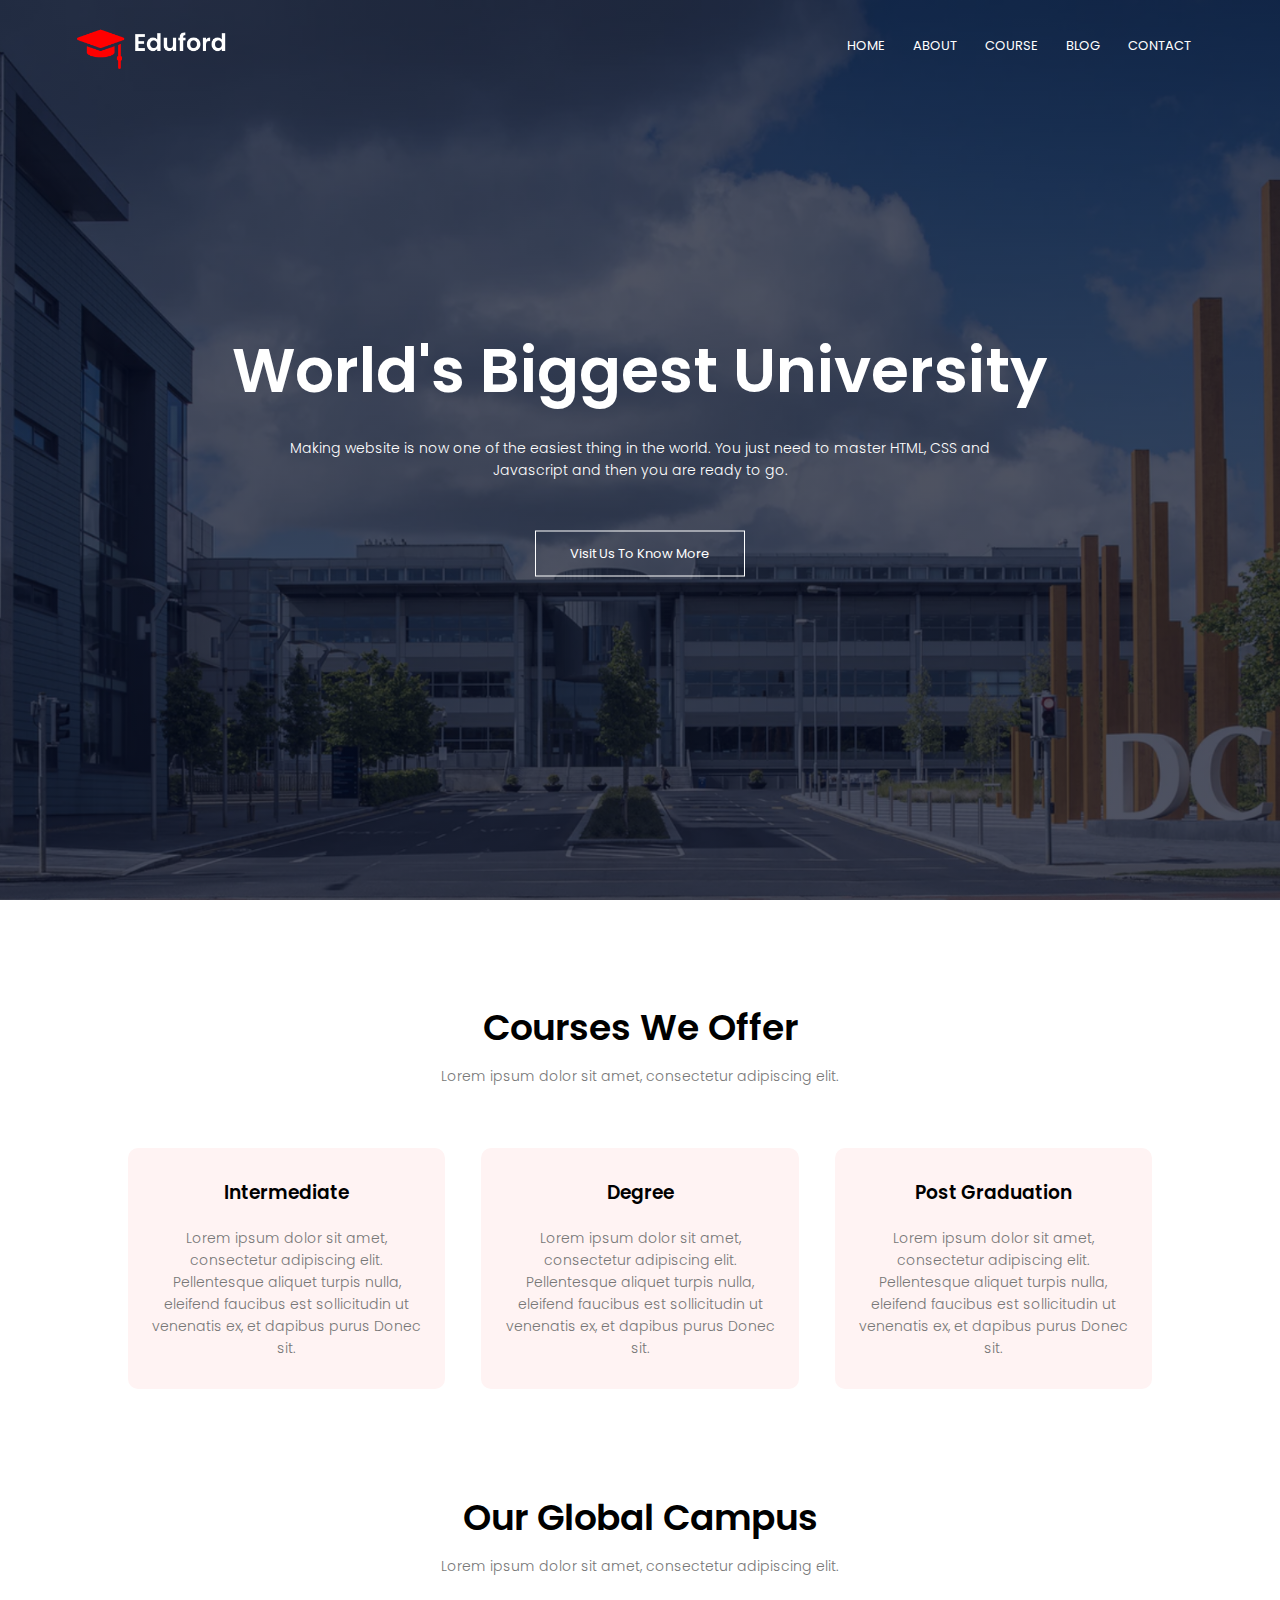
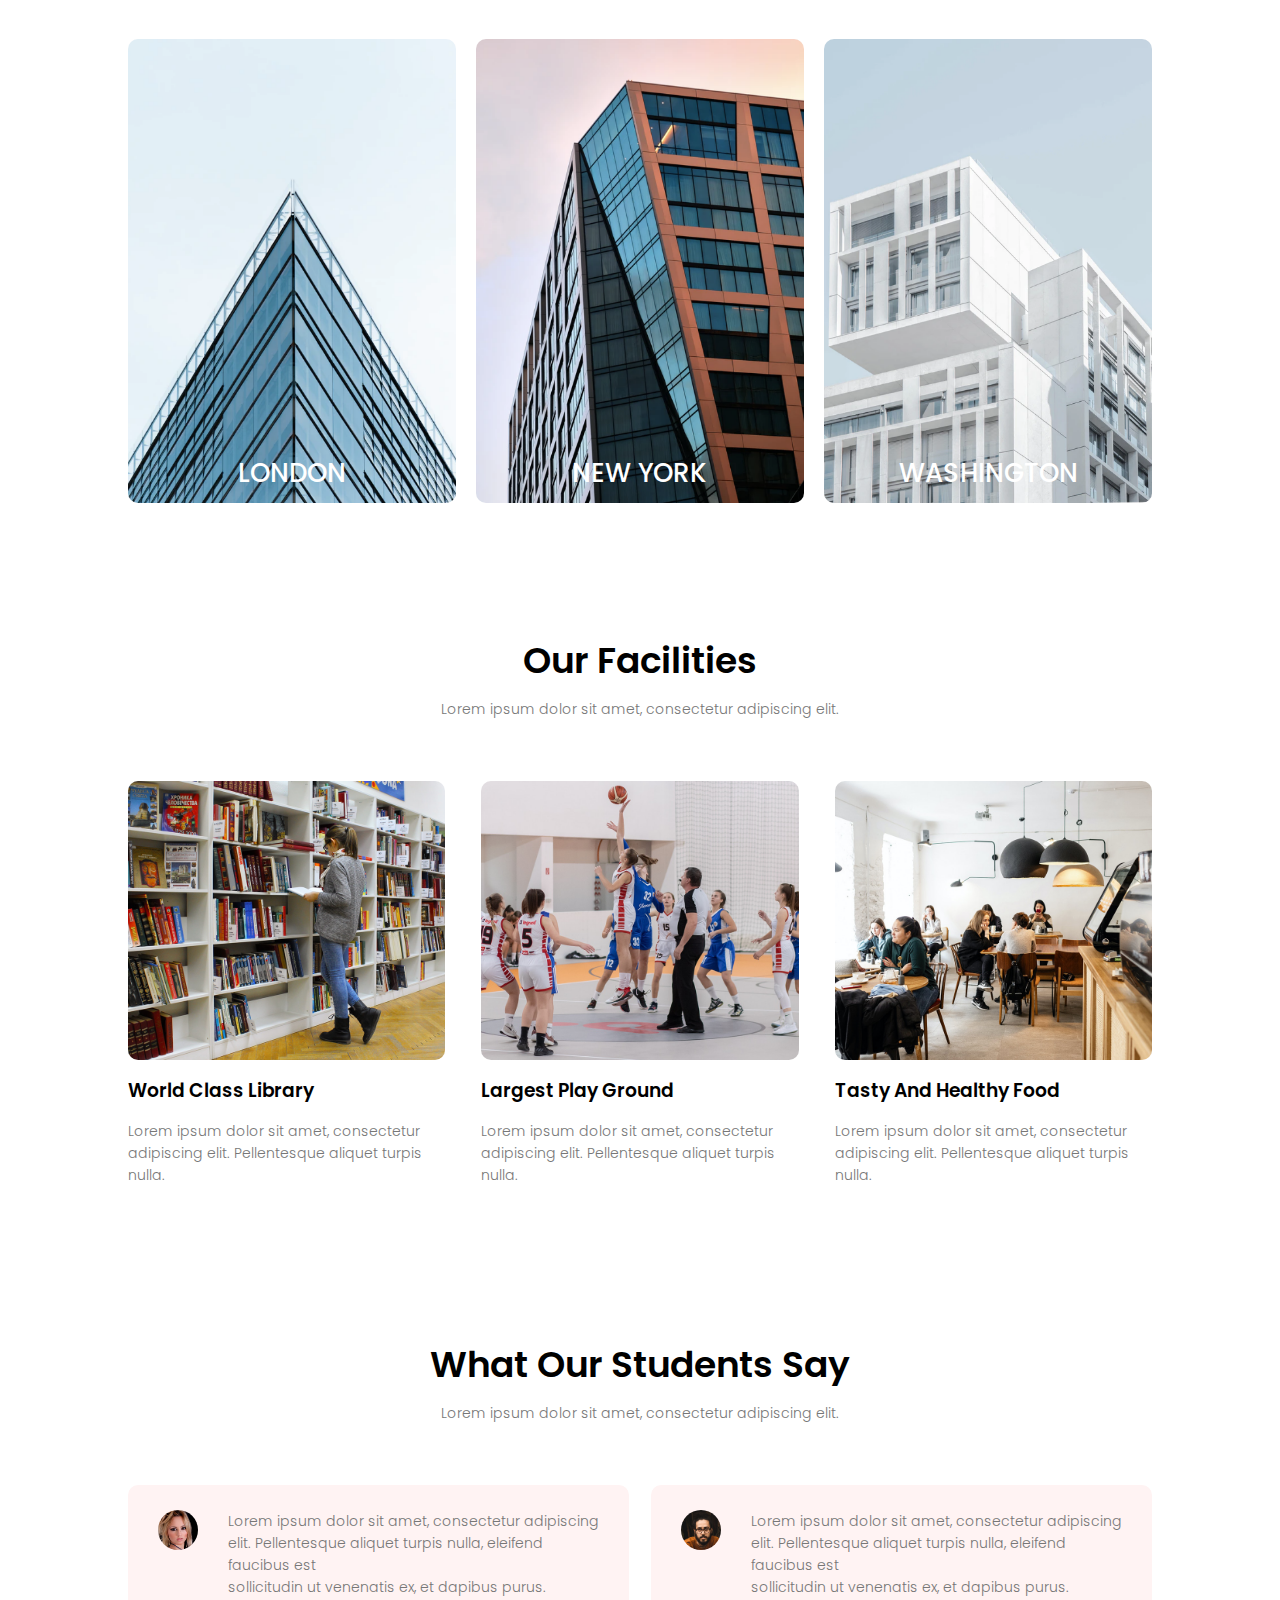
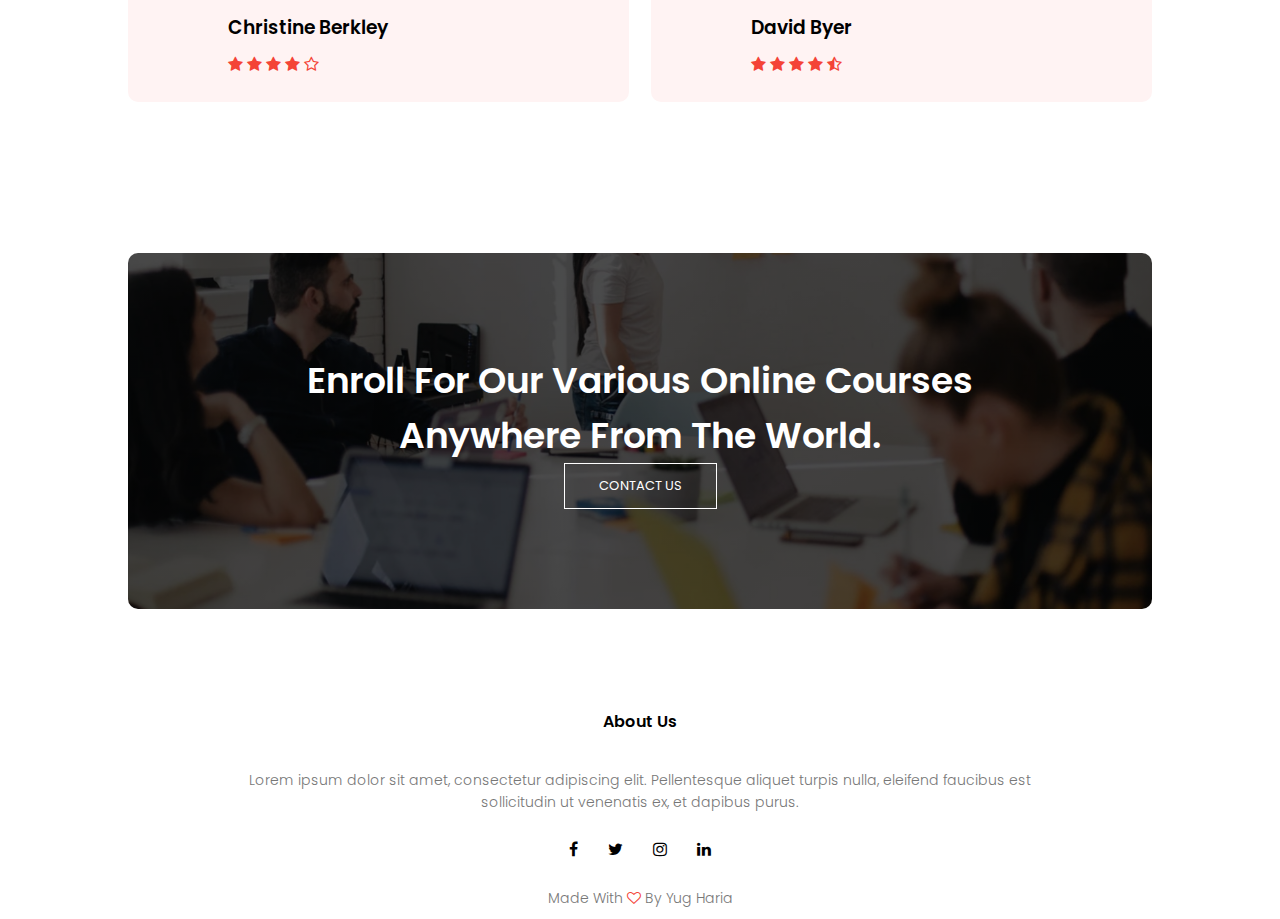
<file: index.html>
<! DOCTYPE html>
<html>
<head>
	<meta name="viewport" content="with=device-width, inititial-scale=1.0">
		  <title>University Website Design - Easy Tutorials</title>
	<link rel="stylesheet" href="style.css">
	<link rel="stylesheet" href="https://stackpath.bootstrapcdn.com/font-awesome/4.7.0/css/font-awesome.min.css">
	<link rel="preconnect" href="https://fonts.gstatic.com">
<link href="https://fonts.googleapis.com/css2?family=Poppins:wght@200;300;400;600;700&display=swap" rel="stylesheet">
	</head>
<body>    
	<section class="header">
	<nav>
		<a href="index.html"><img src="images/logo.png"></a>
		<div class="nav-links">
			<i class="fa fa-times" onClick="hideMenu()"></i>
		<ul>
			<li><a href="index.html">HOME</a></li>
			<li><a href="about.html">ABOUT</a></li>
			<li><a href="course.html">COURSE</a></li>
			<li><a href="blog.html">BLOG</a></li>
			<li><a href="contact.html">CONTACT</a></li>
			</ul>
		</div>
		<i class="fa fa-bars" onClick="showmenu()"></i>
		</nav>
		
		<div class="text-box">
		<h1>World's Biggest University</h1>
			<p>Making website is now one of the easiest thing in the world. You just need to master HTML, CSS and <br>Javascript and then you are ready to go.</p>
			<a href="about.html"class="hero-btn">Visit Us To Know More</a>
		</div>
	
	</section>
	
	<!---------course--------->
	
	<section class="course">
	<h1>Courses We Offer</h1>
	<p>Lorem ipsum dolor sit amet, consectetur adipiscing elit.</p>
		
		<div class="row">
		<div class="course-col">
			<h3>Intermediate</h3>
			<p>Lorem ipsum dolor sit amet, consectetur adipiscing elit. Pellentesque aliquet turpis nulla, eleifend faucibus est sollicitudin ut venenatis ex, et dapibus purus Donec sit.</p>
			</div>
			<div class="course-col">
			<h3>Degree</h3>
			<p>Lorem ipsum dolor sit amet, consectetur adipiscing elit. Pellentesque aliquet turpis nulla, eleifend faucibus est sollicitudin ut venenatis ex, et dapibus purus Donec sit.</p>
			</div>
			<div class="course-col">
			<h3>Post Graduation</h3>
			<p>Lorem ipsum dolor sit amet, consectetur adipiscing elit. Pellentesque aliquet turpis nulla, eleifend faucibus est sollicitudin ut venenatis ex, et dapibus purus Donec sit.</p>
			</div>
		</div>
				 
		
	</section>
<!-----------campus------------->
	
	<section class="campus">
	<h1>Our Global Campus</h1>
		<p>Lorem ipsum dolor sit amet, consectetur adipiscing elit.</p>
		
		<div class="row">
		<div class="campus-col">
			<img src="images/london.png">
			<div class="layer">
			<h3>LONDON</h3>
			</div>
			</div>
			<div class="campus-col">
			<img src="images/newyork.png">
			<div class="layer">
			<h3>NEW YORK</h3>
			</div>
			</div>
			<div class="campus-col">
			<img src="images/washington.png">
			<div class="layer">
			<h3>WASHINGTON</h3>
			</div>
			</div>
		</div>
		
	</section>
	
	<!-------------Facilities--------------->
	<section class="facilities">
	<h1>Our Facilities</h1>
	<p>Lorem ipsum dolor sit amet, consectetur adipiscing elit.</p>
		
		<div class="row">
			<div class="facilities-col">
			<img src="images/library.png">
				<h3>World Class Library</h3>
				<p>Lorem ipsum dolor sit amet, consectetur adipiscing elit. Pellentesque aliquet turpis nulla.</p>
			</div>
			<div class="facilities-col">
			<img src="images/basketball.png">
				<h3>Largest Play Ground</h3>
				<p>Lorem ipsum dolor sit amet, consectetur adipiscing elit. Pellentesque aliquet turpis nulla.</p>
			</div>		
			<div class="facilities-col">
			<img src="images/cafeteria.png">
				<h3>Tasty And Healthy Food</h3>
				<p>Lorem ipsum dolor sit amet, consectetur adipiscing elit. Pellentesque aliquet turpis nulla.</p>
			</div>		
		</div>
		
		
	</section> 
			 
	<!-----------------testimonial--------------->
	
	<section class="testimonials">
		<h1>What Our Students Say</h1>
	<p>Lorem ipsum dolor sit amet, consectetur adipiscing elit.</p>
		
		<div class="row">
		<div class="testimonial-col">
			<img src="images/user1.jpg">
			<div>
			<p>Lorem ipsum dolor sit amet, consectetur adipiscing elit. Pellentesque aliquet turpis nulla, eleifend faucibus est<br>sollicitudin ut venenatis ex, et dapibus purus.</p>
				<h3>Christine Berkley</h3>
				<i class="fa fa-star"></i>
				<i class="fa fa-star"></i>
				<i class="fa fa-star"></i>
				<i class="fa fa-star"></i>
				<i class="fa fa-star-o"></i>
			</div>
			</div>
			<div class="testimonial-col">
			<img src="images/user2.jpg">
			<div>
			<p>Lorem ipsum dolor sit amet, consectetur adipiscing elit. Pellentesque aliquet turpis nulla, eleifend faucibus est<br>sollicitudin ut venenatis ex, et dapibus purus.</p>
				<h3>David Byer</h3>
				<i class="fa fa-star"></i>
				<i class="fa fa-star"></i>
				<i class="fa fa-star"></i>
				<i class="fa fa-star"></i>
				<i class="fa fa-star-half-o"></i>
			</div>
			</div>
		</div>
		
	</section>
	<!----------call to action--------------->
	
	<section class="cta">
	<h1>Enroll For Our Various Online Courses<br>Anywhere From The World.</h1>
		<a href="contact.html"class="hero-btn">CONTACT US</a>
		
	</section>
	
	<!-------------footer----------->
	
	<sec class="footer">
	<h4>About Us</h4>
	<p>Lorem ipsum dolor sit amet, consectetur adipiscing elit. Pellentesque aliquet turpis nulla, eleifend faucibus est<br>sollicitudin ut venenatis ex, et dapibus purus.</p>
		<div class="icons">
			<a href="https://www.facebook.com/TridentPrintsUg/" target="_blank"><i class="fa fa-facebook"></i></a>
			<a><i class="fa fa-twitter"></i></a>
			<a href="https://www.instagram.com/trident_prints"><i class="fa fa-instagram"></i></a>
			<a><i class="fa fa-linkedin"></i></a>
		</div>
		<p>Made With <i class="fa fa-heart-o"></i> By Yug Haria</p>
	</sec>
	
	
	<!-----------JavaScript for Toggle Menu-------------->
	<script>
	
	
	var navlinks = document.getElementById("navlinks");
	function showmenu(){
		navlinks.style.right="0";
	}	
	function hidemenu(){
		navlinks.style.right="-200px";
	}
	
	</script>

</body> 
</html>
</file>
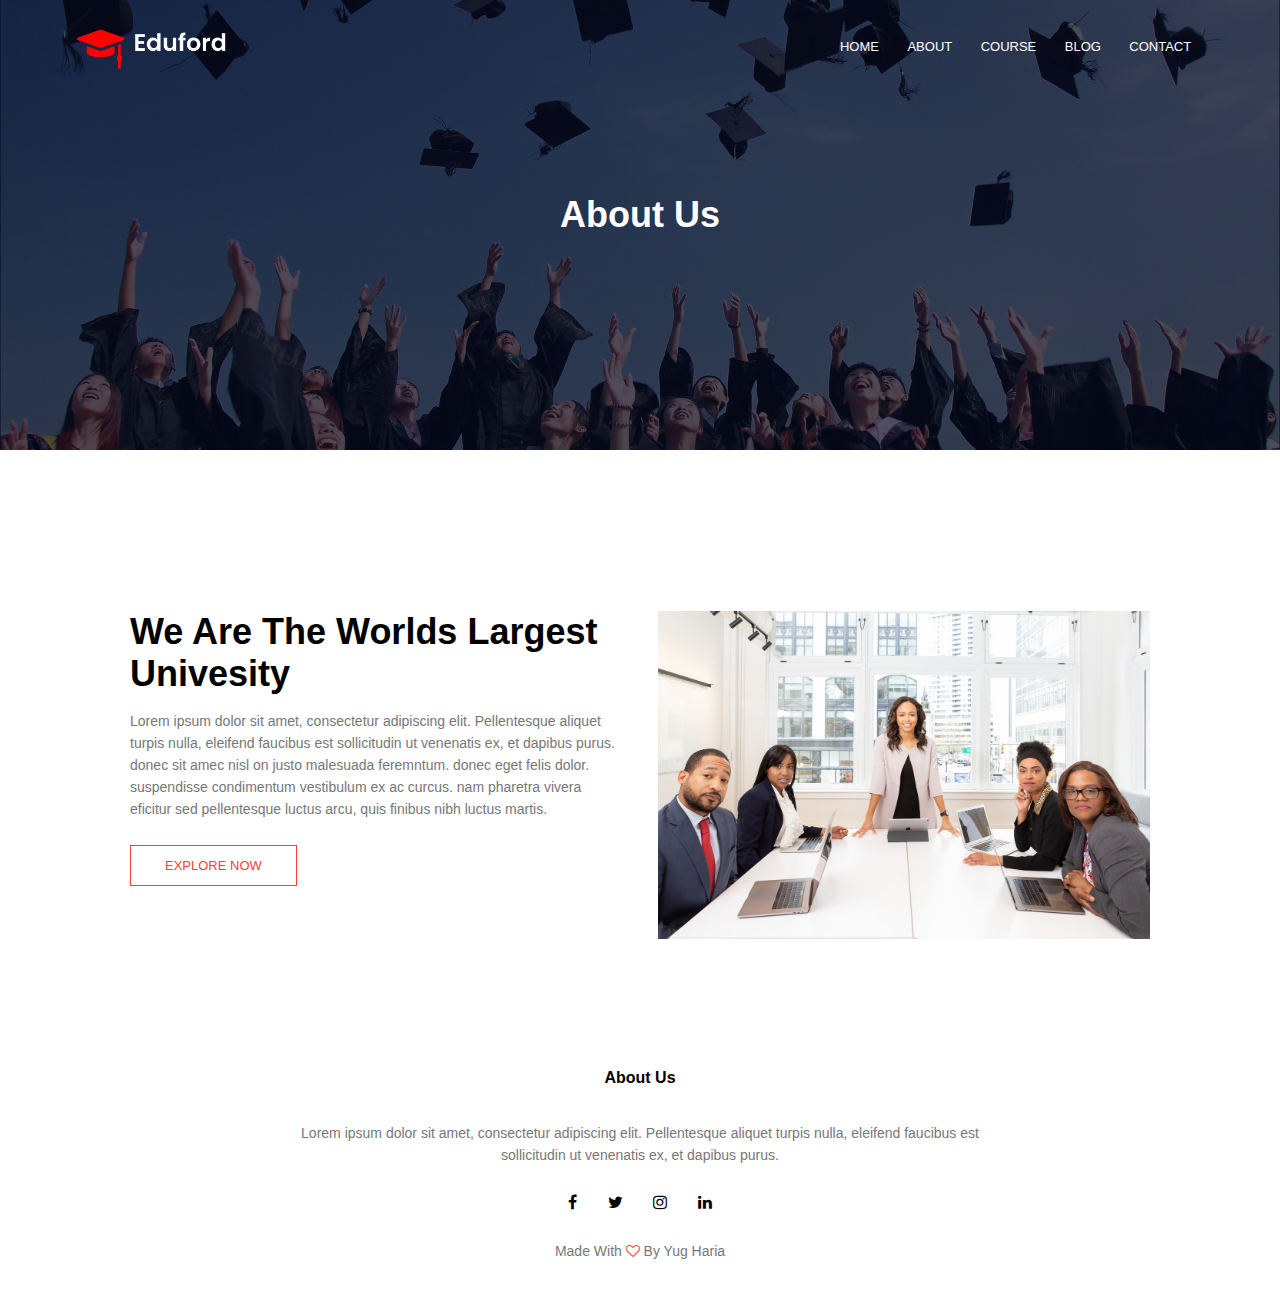
<file: about.html>
<! DOCTYPE html>
<html>
<head>
	<meta name="viewport" content="with=device-width, inititial-scale=1.0">
		  <title>University Website Design - Easy Tutorials</title>
	
	<link rel="stylesheet" href="style.css">
	<link rel="stylesheet" href="https://stackpath.bootstrapcdn.com/font-awesome/4.7.0/css/font-awesome.min.css">
	</head>
<body>    
	<section class="sub-header">
	<nav>
		<a href="index.html"><img src="images/logo.png"></a>
		<div class="nav-links">
			<i class="fa fa-times" onClick="hideMenu()"></i>
		<ul>
	        <li><a href="index.html">HOME</a></li>
			<li><a href="about.html">ABOUT</a></li>
			<li><a href="course.html">COURSE</a></li>
			<li><a href="blog.html">BLOG</a></li>
			<li><a href="contact.html">CONTACT</a></li>
			</ul>
		</div>
		<i class="fa fa-bars" onClick="showmenu()"></i>
		</nav>
		<h1>About Us</h1>
		
	</section>
	
	<!--------------about us content-------------->
	
	<section class="about-us">
	
		<div class="row">
		<div class="about-col">
			<h1>We Are The Worlds Largest Univesity</h1>
			<p>Lorem ipsum dolor sit amet, consectetur adipiscing elit. Pellentesque aliquet turpis nulla, eleifend faucibus est sollicitudin ut venenatis ex, et dapibus purus. donec sit amec nisl on justo malesuada feremntum. donec eget felis dolor. suspendisse condimentum vestibulum ex ac curcus. nam pharetra vivera eficitur sed pellentesque luctus arcu, quis finibus nibh luctus martis.</p>
			<a href="course.html" class="hero-btn red-btn">EXPLORE NOW</a>
			</div>
			<div class="about-col">
			<img src="images/about.jpg">
			</div>
		</div>
	</section> 
	
	
	<!-----------footer------------->
	
		<section class="footer">
	<h4>About Us</h4>
	<p>Lorem ipsum dolor sit amet, consectetur adipiscing elit. Pellentesque aliquet turpis nulla, eleifend faucibus est<br>sollicitudin ut venenatis ex, et dapibus purus.</p>
		<div class="icons">
			<a href="https://www.facebook.com/TridentPrintsUg/" target="_blank"><i class="fa fa-facebook"></i></a>
			<a><i class="fa fa-twitter"></i></a>
			<a href="https://www.instagram.com/trident_prints"><i class="fa fa-instagram"></i></a>
			<a><i class="fa fa-linkedin"></i></a>
		</div>
		<p>Made With <i class="fa fa-heart-o"></i> By Yug Haria</p>
	</section>
</file>
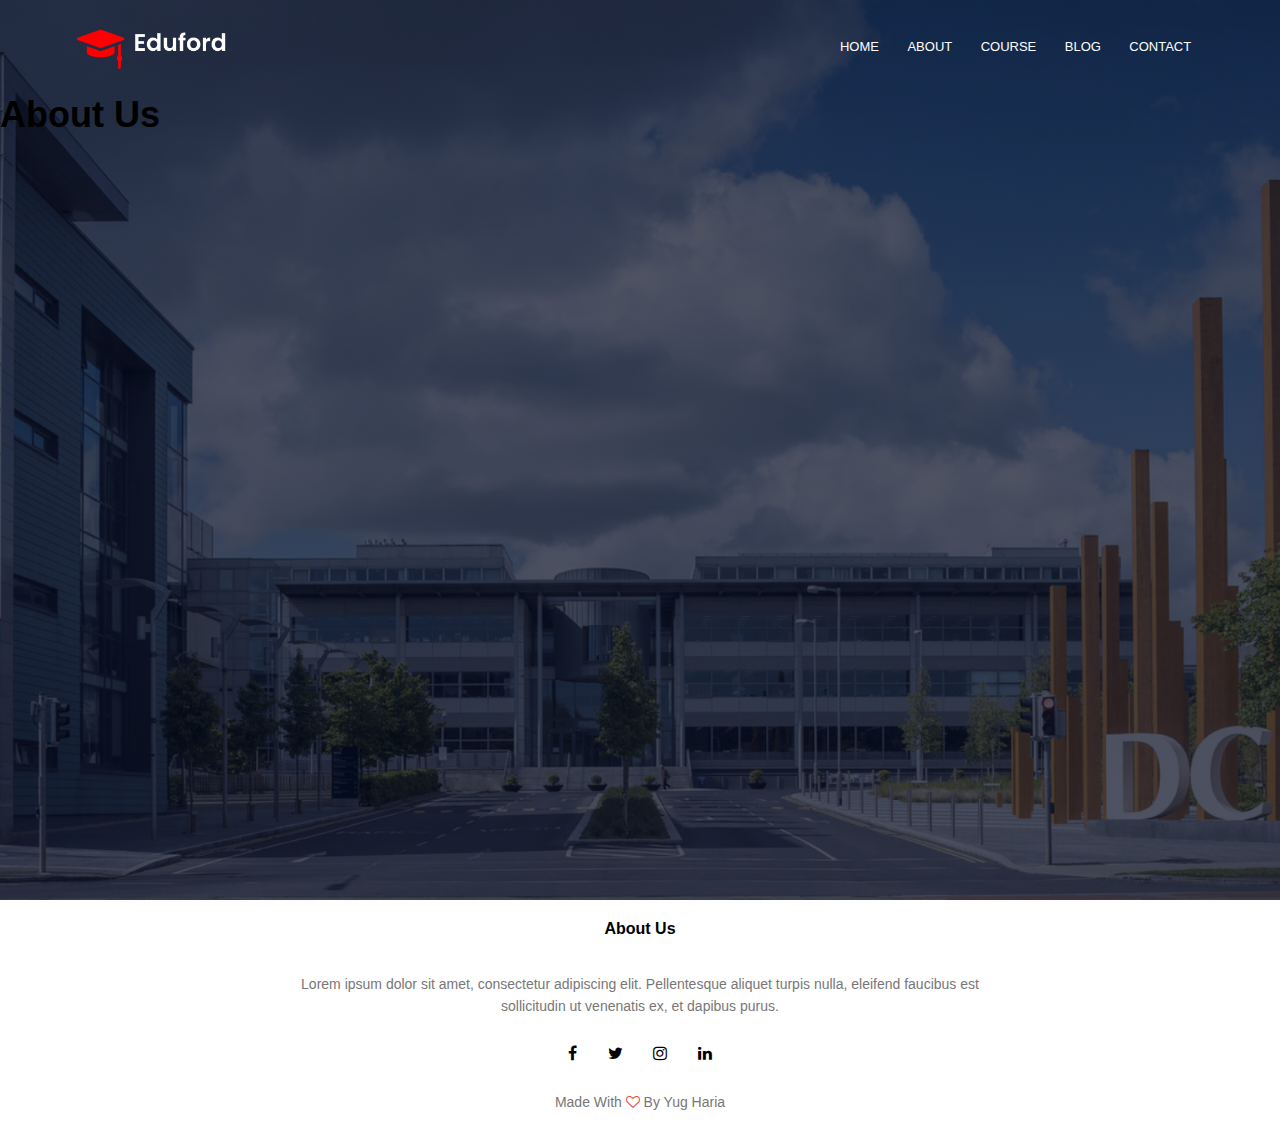
<file: about.html.html>
<! DOCTYPE html>
<html>
<head>
	<meta name="viewport" content="with=device-width, inititial-scale=1.0">
		  <title>University Website Design - Easy Tutorials</title>
	
	<link rel="stylesheet" href="style.css">
	<link rel="stylesheet" href="https://stackpath.bootstrapcdn.com/font-awesome/4.7.0/css/font-awesome.min.css"
	</head>
<body>    
	<section class="header">
	<nav>
		<a href="index.html"><img src="images/logo.png"></a>
		<div class="nav-links">
			<i class="fa fa-times" onClick="hideMenu()"></i>
		<ul>
			<li><a href="">HOME</a></li>
			<li><a href="">ABOUT</a></li>
			<li><a href="">COURSE</a></li>
			<li><a href="">BLOG</a></li>
			<li><a href="">CONTACT</a></li>
			</ul>
		</div>
		<i class="fa fa-bars" onClick="showmenu()"></i>
		</nav>
		<h1>About Us</h1>
	</section>
	
	<!-------------footer----------->
	
	<sec class="footer">
	<h4>About Us</h4>
	<p>Lorem ipsum dolor sit amet, consectetur adipiscing elit. Pellentesque aliquet turpis nulla, eleifend faucibus est<br>sollicitudin ut venenatis ex, et dapibus purus.</p>
		<div class="icons">
		<i class="fa fa-facebook"></i>
			<i class="fa fa-twitter"></i>
			<i class="fa fa-instagram"></i>
			<i class="fa fa-linkedin"></i>
		</div>
		<p>Made With <i class="fa fa-heart-o"></i> By Yug Haria</p>
	</sec>
	
	
	
	<!-----------JavaScript for Toggle Menu-------------->
	<script>
	
	
	var navlinks = document.getElementById("navlinks");
	function showmenu(){
		navlinks.style.right="0";
	}	
	function hidemenu(){
		navlinks.style.right="-200px";
	}
	
	</script>

</body> 
</html>
</file>
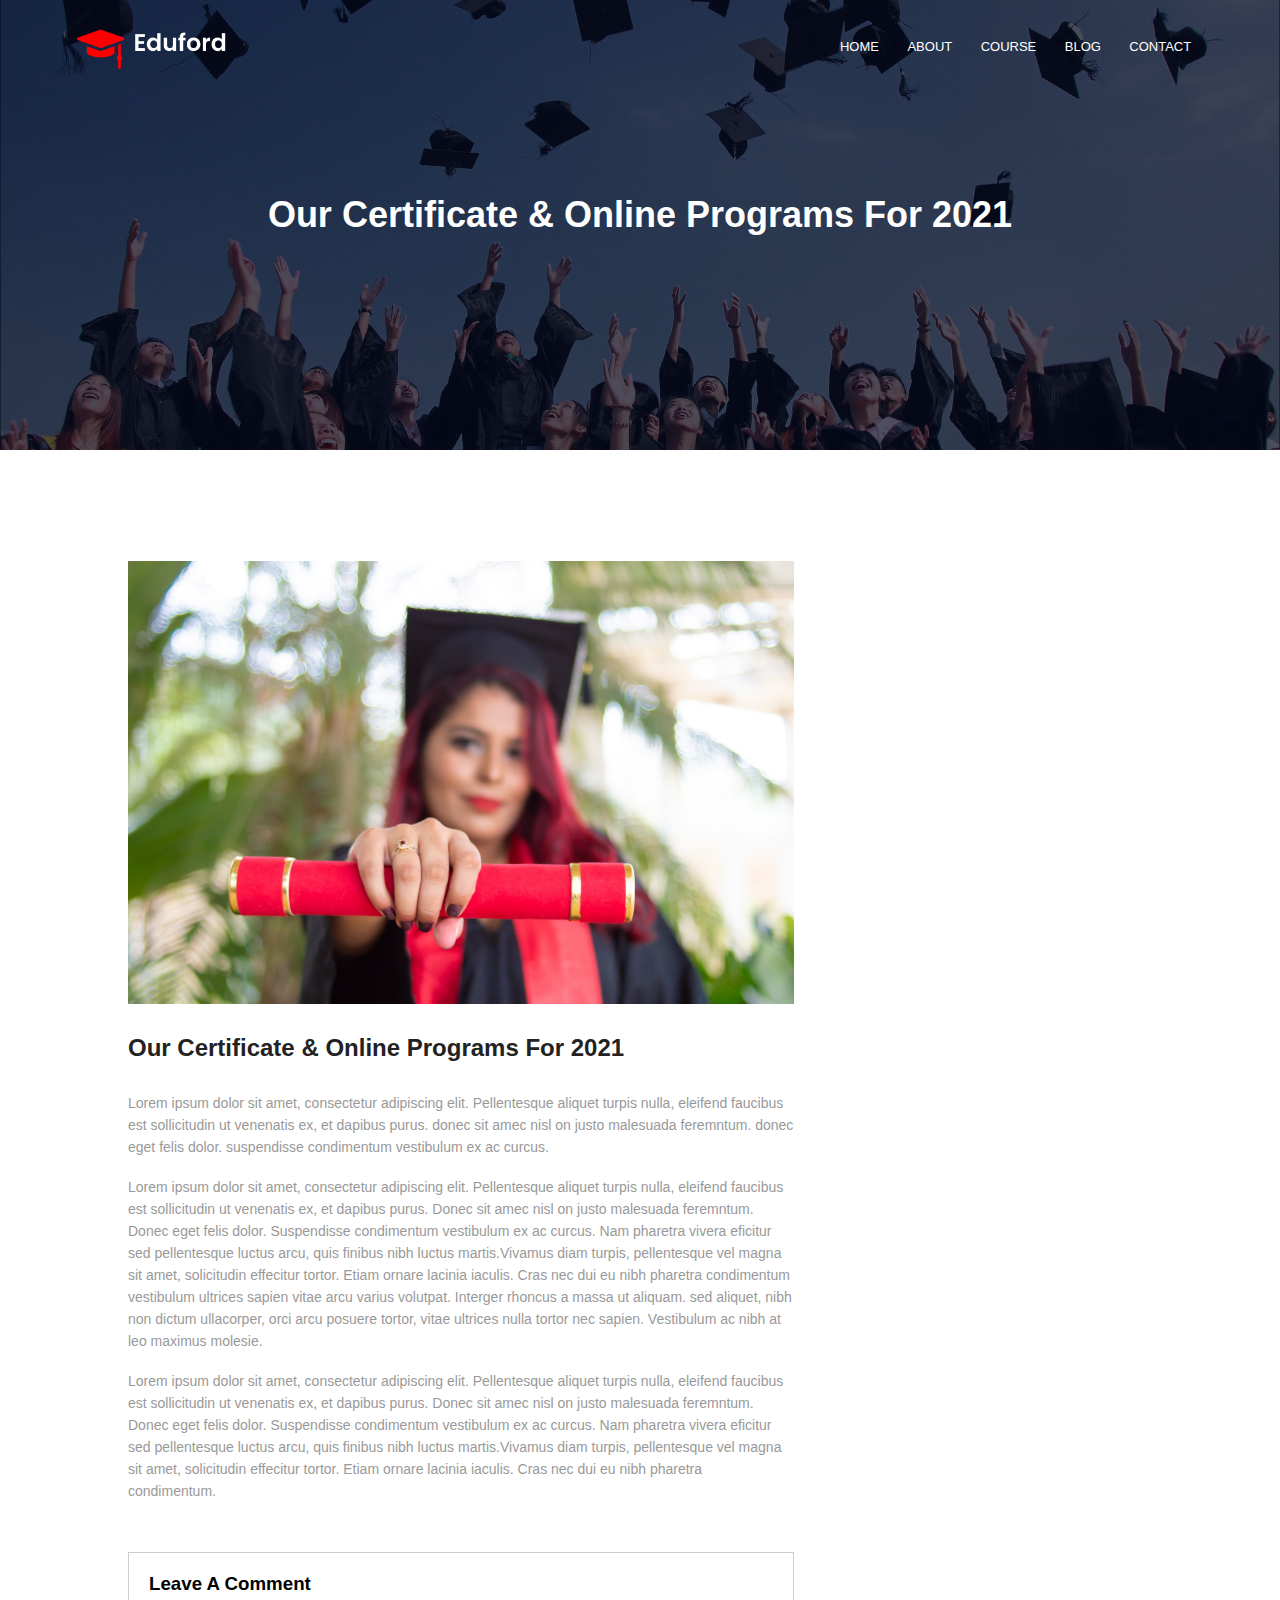
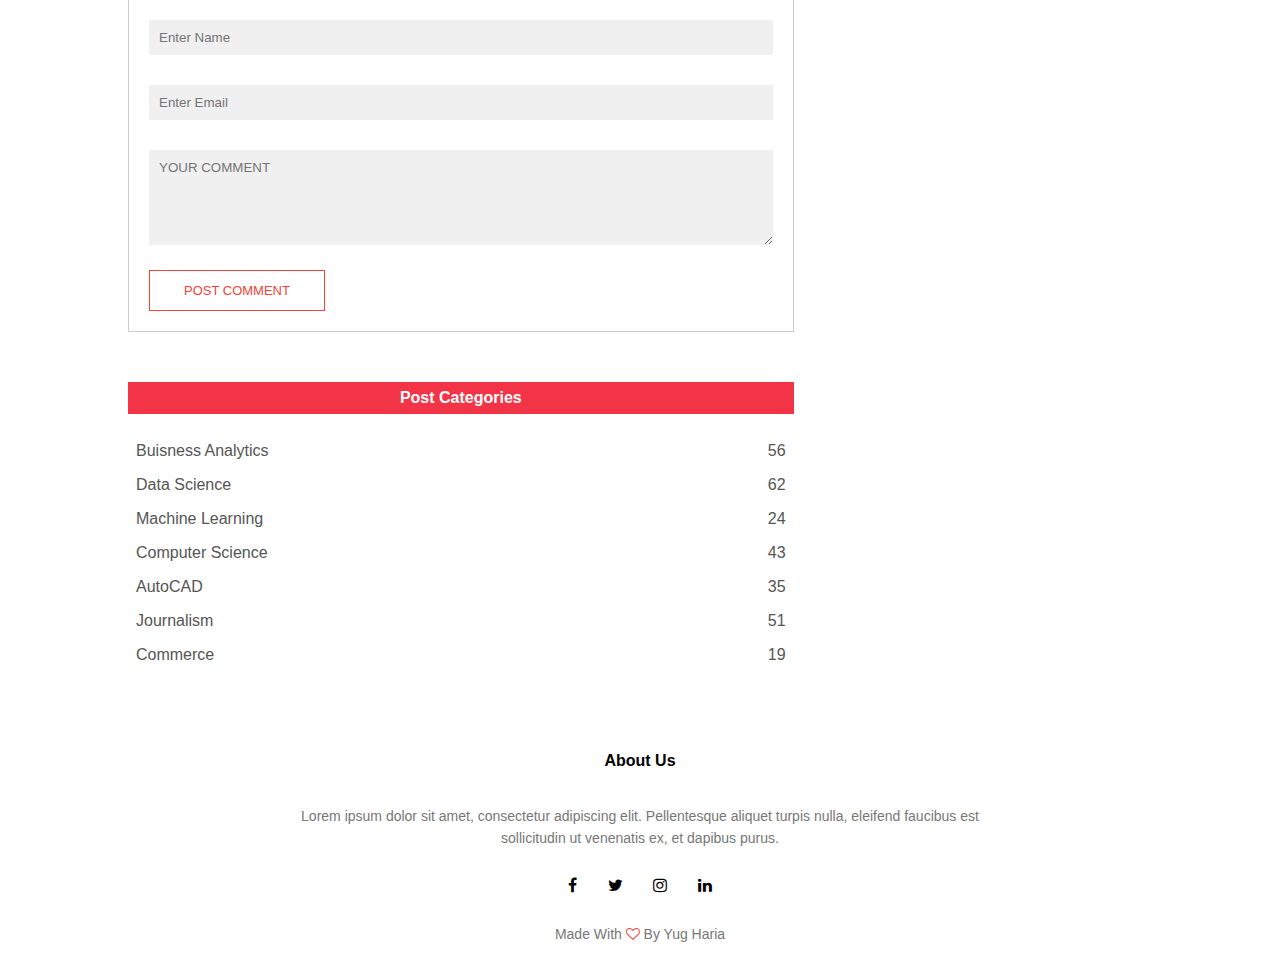
<file: blog.html>
<! DOCTYPE html>
<html>
<head>
	<meta name="viewport" content="with=device-width, inititial-scale=1.0">
		  <title>University Website Design - Easy Tutorials</title>
	
	<link rel="stylesheet" href="style.css">
	<link rel="stylesheet" href="https://stackpath.bootstrapcdn.com/font-awesome/4.7.0/css/font-awesome.min.css">
	</head>
<body>    
	<section class="sub-header">
	<nav>
		<a href="index.html"><img src="images/logo.png"></a>
		<div class="nav-links">
			<i class="fa fa-times" onClick="hideMenu()"></i>
		<ul>
			<li><a href="index.html">HOME</a></li>
			<li><a href="about.html">ABOUT</a></li>
			<li><a href="course.html">COURSE</a></li>
			<li><a href="blog.html">BLOG</a></li>
			<li><a href="contact.html">CONTACT</a></li>
			</ul>
		</div>
		<i class="fa fa-bars" onClick="showmenu()"></i>
		</nav>
		<h1>Our Certificate & Online Programs For 2021</h1>
		
	</section>
			 
	<!----------blog page content------------->
	
	<section class="blog-content">
	
		<div class="row">
		<div class="blog-left">
				<img src="images/certificate.jpg">
			<h2>Our Certificate & Online Programs For 2021</h2>
			<p>Lorem ipsum dolor sit amet, consectetur adipiscing elit. Pellentesque aliquet turpis nulla, eleifend faucibus est sollicitudin ut venenatis ex, et dapibus purus. donec sit amec nisl on justo malesuada feremntum. donec eget felis dolor. suspendisse condimentum vestibulum ex ac curcus.</p>
			<br>
			<p>Lorem ipsum dolor sit amet, consectetur adipiscing elit. Pellentesque aliquet turpis nulla, eleifend faucibus est sollicitudin ut venenatis ex, et dapibus purus. Donec sit amec nisl on justo malesuada feremntum. Donec eget felis dolor. Suspendisse condimentum vestibulum ex ac curcus. Nam pharetra vivera eficitur sed pellentesque luctus arcu, quis finibus nibh luctus martis.Vivamus diam turpis, pellentesque vel magna sit amet, solicitudin effecitur tortor. Etiam ornare lacinia iaculis. Cras nec dui eu nibh pharetra condimentum vestibulum ultrices sapien vitae arcu varius volutpat. Interger rhoncus a massa ut aliquam. sed aliquet, nibh non dictum ullacorper, orci arcu posuere tortor, vitae ultrices nulla tortor nec sapien. Vestibulum ac nibh at leo maximus molesie.</p>
			<br>
			<p>Lorem ipsum dolor sit amet, consectetur adipiscing elit. Pellentesque aliquet turpis nulla, eleifend faucibus est sollicitudin ut venenatis ex, et dapibus purus. Donec sit amec nisl on justo malesuada feremntum. Donec eget felis dolor. Suspendisse condimentum vestibulum ex ac curcus. Nam pharetra vivera eficitur sed pellentesque luctus arcu, quis finibus nibh luctus martis.Vivamus diam turpis, pellentesque vel magna sit amet, solicitudin effecitur tortor. Etiam ornare lacinia iaculis. Cras nec dui eu nibh pharetra condimentum.</p>
			
			<div class="comment-box">
				
				<h3>Leave A Comment</h3>
				
				<form class="comment-form">
					
				<input type="text" placeholder="Enter Name">
				<input type="email" placeholder="Enter Email">
					<textarea rows="5" placeholder="YOUR COMMENT"></textarea>
					<button type="submit" class="hero-btn red-btn">POST COMMENT</button>
				</form>
			
			</div>
			<div class="blog-right">
			<h3>Post Categories</h3>
				<div>
					<span>Buisness Analytics</span>
					<span>56</span>
				</div>
						<div>
					<span>Data Science</span>
					<span>62</span>
				</div>
						<div>
					<span>Machine Learning</span>
					<span>24</span>
				</div>
						<div>
					<span>Computer Science</span>
					<span>43</span>
				</div>
									<div>
					<span>AutoCAD</span>
					<span>35</span>
				</div>
									<div>
					<span>Journalism</span>
					<span>51</span>
				</div>
									<div>
					<span>Commerce</span>
					<span>19</span>
				</div>
				</div>
			</div>
		</div>
	
	
	
	
	</section>
	
	<!-----------footer------------->
	
		<sec class="footer">
	<h4>About Us</h4>
	<p>Lorem ipsum dolor sit amet, consectetur adipiscing elit. Pellentesque aliquet turpis nulla, eleifend faucibus est<br>sollicitudin ut venenatis ex, et dapibus purus.</p>
		<div class="icons">
		<a href="https://www.facebook.com/TridentPrintsUg/" target="_blank"><i class="fa fa-facebook"></i></a>
			<a><i class="fa fa-twitter"></i></a>
			<a href="https://www.instagram.com/trident_prints"><i class="fa fa-instagram"></i></a>
			<a><i class="fa fa-linkedin"></i></a>
		</div>
		<p>Made With <i class="fa fa-heart-o"></i> By Yug Haria</p>
	</sec>
</file>
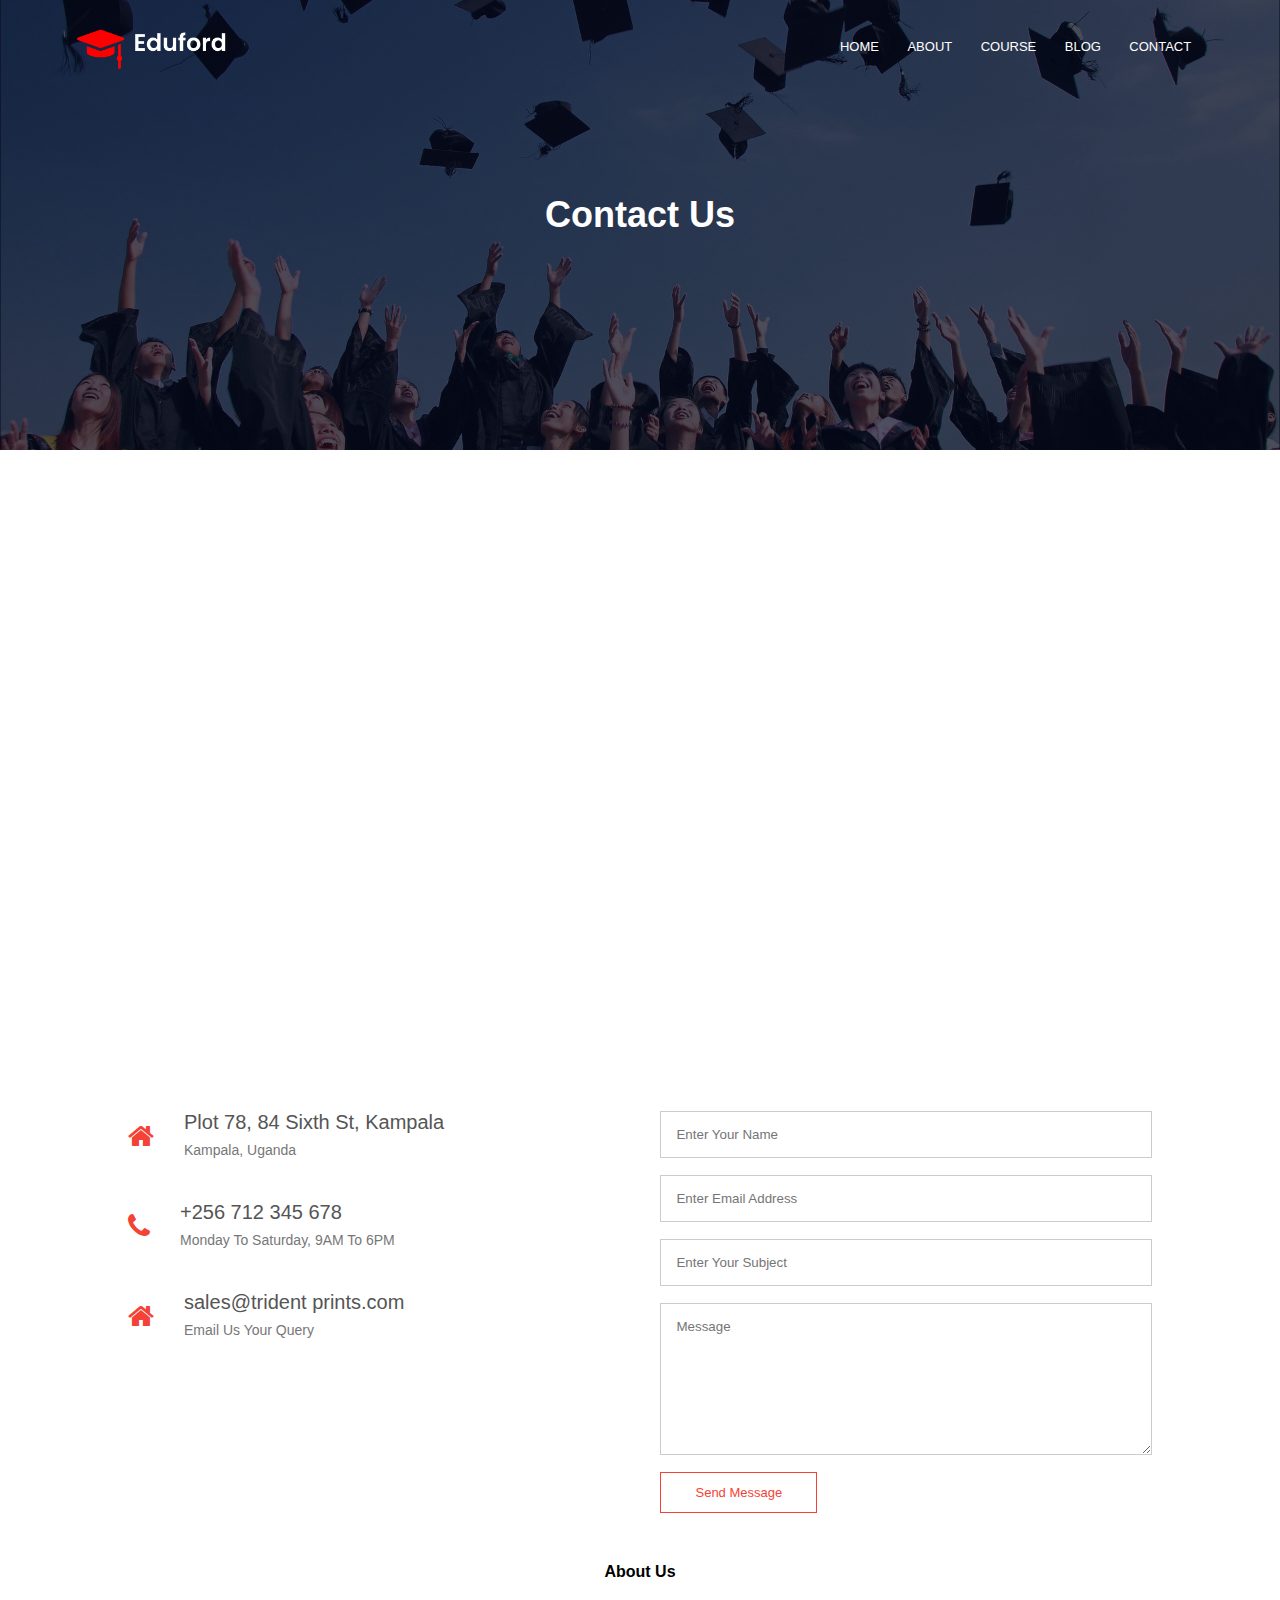
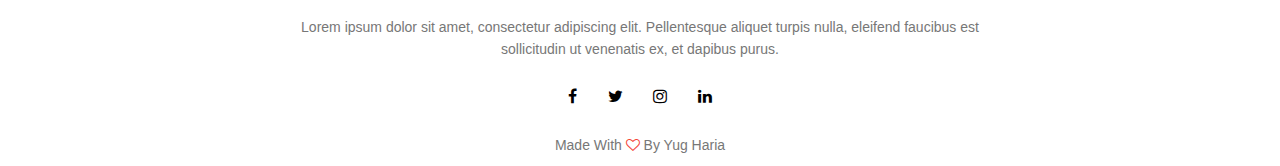
<file: contact.html>
<! DOCTYPE html>
<html>
<head>
	<meta name="viewport" content="with=device-width, inititial-scale=1.0">
		  <title>University Website Design - Easy Tutorials</title>
	
	<link rel="stylesheet" href="style.css">
	<link rel="stylesheet" href="https://stackpath.bootstrapcdn.com/font-awesome/4.7.0/css/font-awesome.min.css">
	</head>
<body>    
	<section class="sub-header">
	<nav>
		<a href="index.html"><img src="images/logo.png"></a>
		<div class="nav-links">
			<i class="fa fa-times" onClick="hideMenu()"></i>
		<ul>
			<li><a href="index.html">HOME</a></li>
			<li><a href="about.html">ABOUT</a></li>
			<li><a href="course.html">COURSE</a></li>
			<li><a href="blog.html">BLOG</a></li>
			<li><a href="contact.html">CONTACT</a></li>
			</ul>
		</div>
		<i class="fa fa-bars" onClick="showmenu()"></i>
		</nav>
		<h1>Contact Us</h1>
		
	</section>
	
	<!------------contact us ------------>
	
	<section class="location">
	
	<iframe src="https://www.google.com/maps/embed?pb=!1m18!1m12!1m3!1d3989.7569573360847!2d32.59989971400767!3d0.3177714997681608!2m3!1f0!2f0!3f0!3m2!1i1024!2i768!4f13.1!3m3!1m2!1s0x177dbb0d10b20ef9%3A0x6b598c2029e88090!2sTrident%20Prints%20Limited!5e0!3m2!1sen!2sug!4v1621446698791!5m2!1sen!2sug" width="600" height="450" style="border:0;" allowfullscreen="" loading="lazy"></iframe>
		
	</section>
	
<section class="contact-us">
	
	<div class="row">
	<div class="contact-col">
		<div>
		<i class="fa fa-home"></i>
			<span>
			<h5>Plot 78, 84 Sixth St, Kampala</h5>
				<p>Kampala, Uganda</p>
			</span>
		</div>
		<div>
		<i class="fa fa-phone"></i>
			<span>
			<h5>+256 712 345 678</h5>
				<p>Monday To Saturday, 9AM To 6PM</p>
			</span>
		</div>
		<div>
		<i class="fa fa-home"></i>
			<span>
			<h5>sales@trident prints.com</h5>
				<p>Email Us Your Query</p>
			</span>
		</div>
		</div>
		<div class="contact-col">

			<form action="form-handler.php" method="post">
			<input type="text" name="name" placeholder="Enter Your Name" required>
			<input type="email" name="email" placeholder="Enter Email Address" required>
			<input type="text" name="subject" placeholder="Enter Your Subject" required>
				<textarea rows="8" name="message" placeholder="Message" required></textarea>
				<button type="submit" class="hero-btn red-btn">Send Message</button>
			</form>
	</div>
	</div>
	
	</section>
	
	
	<!-----------footer------------->
	
		<sec class="footer">
	<h4>About Us</h4>
	<p>Lorem ipsum dolor sit amet, consectetur adipiscing elit. Pellentesque aliquet turpis nulla, eleifend faucibus est<br>sollicitudin ut venenatis ex, et dapibus purus.</p>
		<div class="icons">
	<a href="https://www.facebook.com/TridentPrintsUg/" target="_blank"><i class="fa fa-facebook"></i></a>
			<a><i class="fa fa-twitter"></i></a>
			<a href="https://www.instagram.com/trident_prints" target="_blank"><i class="fa fa-instagram"></i></a>
			<a><i class="fa fa-linkedin"></i></a>
		</div>
		<p>Made With <i class="fa fa-heart-o"></i> By Yug Haria</p>
	</sec>
</file>
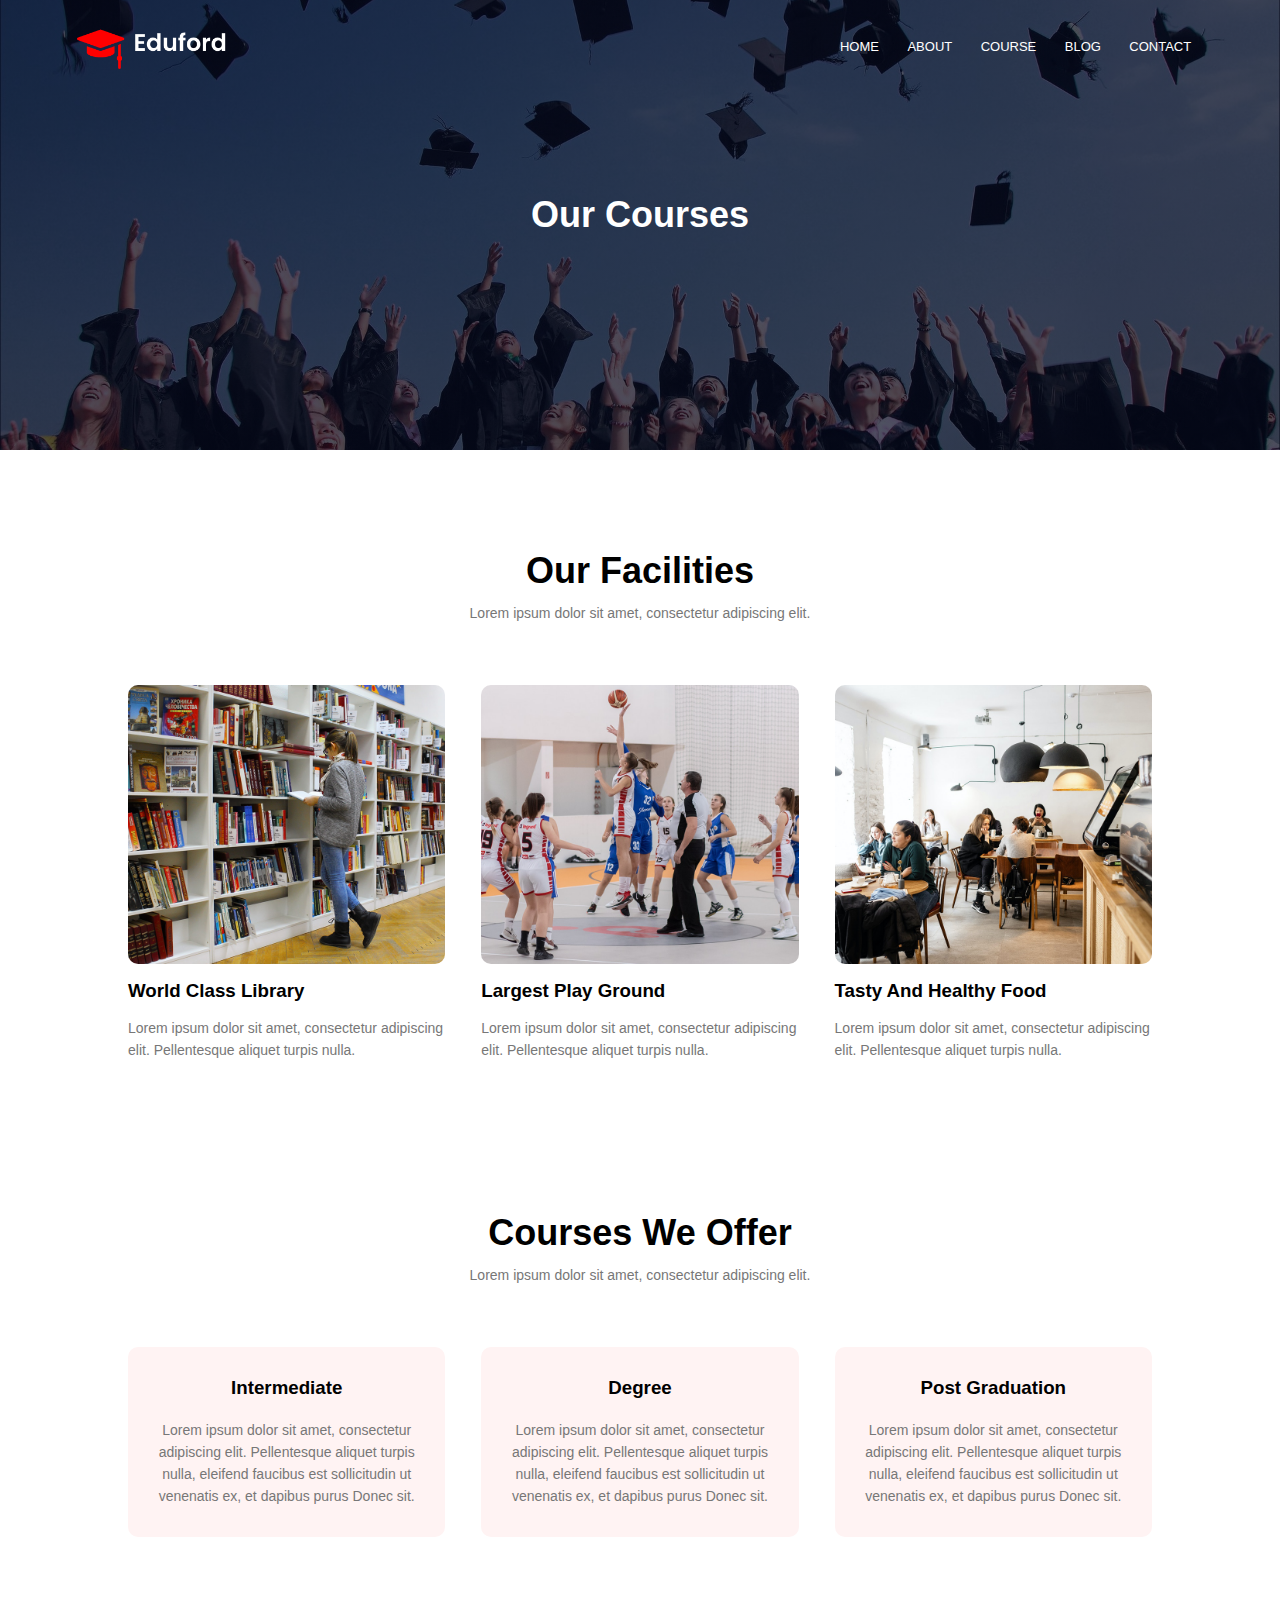
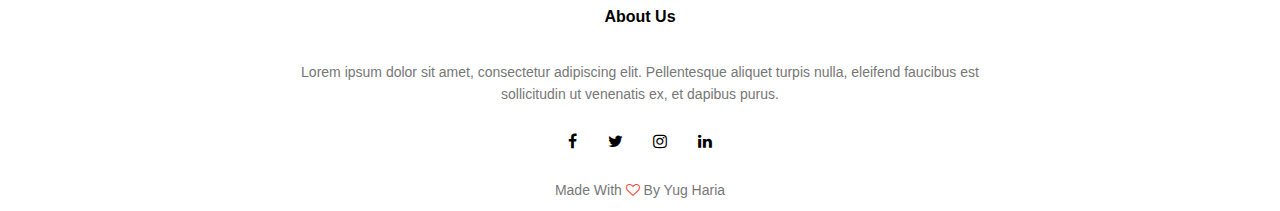
<file: course.html>
<! DOCTYPE html>
<html>
<head>
	<meta name="viewport" content="with=device-width, inititial-scale=1.0">
		  <title>University Website Design - Easy Tutorials</title>
	
	<link rel="stylesheet" href="style.css">
	<link rel="stylesheet" href="https://stackpath.bootstrapcdn.com/font-awesome/4.7.0/css/font-awesome.min.css">
	</head>
<body>    
	<section class="sub-header">
	<nav>
		<a href="index.html"><img src="images/logo.png"></a>
		<div class="nav-links">
			<i class="fa fa-times" onClick="hideMenu()"></i>
		<ul>
			<li><a href="index.html">HOME</a></li>
			<li><a href="about.html">ABOUT</a></li>
			<li><a href="course.html">COURSE</a></li>
			<li><a href="blog.html">BLOG</a></li>
			<li><a href="contact.html">CONTACT</a></li>
			</ul>
		</div>
		<i class="fa fa-bars" onClick="showmenu()"></i>
		</nav>
		<h1>Our Courses</h1>
		
	</section>
	
	<!-----------facilities----------->
	
	<section class="facilities">
	<h1>Our Facilities</h1>
	<p>Lorem ipsum dolor sit amet, consectetur adipiscing elit.</p>
		
		<div class="row">
			<div class="facilities-col">
			<img src="images/library.png">
				<h3>World Class Library</h3>
				<p>Lorem ipsum dolor sit amet, consectetur adipiscing elit. Pellentesque aliquet turpis nulla.</p>
			</div>
			<div class="facilities-col">
			<img src="images/basketball.png">
				<h3>Largest Play Ground</h3>
				<p>Lorem ipsum dolor sit amet, consectetur adipiscing elit. Pellentesque aliquet turpis nulla.</p>
			</div>		
			<div class="facilities-col">
			<img src="images/cafeteria.png">
				<h3>Tasty And Healthy Food</h3>
				<p>Lorem ipsum dolor sit amet, consectetur adipiscing elit. Pellentesque aliquet turpis nulla.</p>
			</div>		
		</div>
		
		
	</section>
			 
	
	<!-----------courses----------->
	
	<section class="course">
	<h1>Courses We Offer</h1>
	<p>Lorem ipsum dolor sit amet, consectetur adipiscing elit.</p>
		
		<div class="row">
		<div class="course-col">
			<h3>Intermediate</h3>
			<p>Lorem ipsum dolor sit amet, consectetur adipiscing elit. Pellentesque aliquet turpis nulla, eleifend faucibus est sollicitudin ut venenatis ex, et dapibus purus Donec sit.</p>
			</div>
			<div class="course-col">
			<h3>Degree</h3>
			<p>Lorem ipsum dolor sit amet, consectetur adipiscing elit. Pellentesque aliquet turpis nulla, eleifend faucibus est sollicitudin ut venenatis ex, et dapibus purus Donec sit.</p>
			</div>
			<div class="course-col">
			<h3>Post Graduation</h3>
			<p>Lorem ipsum dolor sit amet, consectetur adipiscing elit. Pellentesque aliquet turpis nulla, eleifend faucibus est sollicitudin ut venenatis ex, et dapibus purus Donec sit.</p>
			</div>
		</div>
				 
		
	</section>
	
	<!-----------footer------------->
	
		<sec class="footer">
	<h4>About Us</h4>
	<p>Lorem ipsum dolor sit amet, consectetur adipiscing elit. Pellentesque aliquet turpis nulla, eleifend faucibus est<br>sollicitudin ut venenatis ex, et dapibus purus.</p>
		<div class="icons">
		<a href="https://www.facebook.com/TridentPrintsUg/" target="_blank"><i class="fa fa-facebook"></i></a>
			<a><i class="fa fa-twitter"></i></a>
			<a href="https://www.instagram.com/trident_prints"><i class="fa fa-instagram"></i></a>
			<a><i class="fa fa-linkedin"></i></a>
		</div>
		<p>Made With <i class="fa fa-heart-o"></i> By Yug Haria</p>
	</sec>
</file>
<file: style.css>
*{
	margin: 0;
	padding: 0;
	font-family: 'Poppins', sans-serif;
}
.header{
	min-height: 100vh;
	width: 100%;
	background-image: linear-gradient(rgba(4,9,30,0.7),rgba(4,9,30,0.7)),url("images/banner.png");
	background-position:center;
	background-size: cover;
	position: relative;
}
nav{
	display: flex;
	padding: 2% 6%;
	justify-content: space-between;
	align-items: center;
}
nav img{
	width: 150px;
}
.nav-links{
	flex: 1;
	text-align: right;
}
.nav-links ul li{
	list-style: none;
	display: inline-block;
	padding: 8px 12px;
	position: relative;
}
.nav-links ul li a{
	color: #fff;
	text-decoration: none;
	font-size: 13px;
}
.nav-links ul li::after{
	content: '';
	width: 0%;
	height: 2px;
	background: #f44336;
	display: block;
	margin: auto;
	transition: 0.5s;
}
.nav-links ul li:hover::active{
	width: 100%;
}
.text-box{
	width: 90%;
	color: #fff;
	position: absolute;
	top: 50%;
	left: 50%;
	transform: translate(-50%,-50%);
	text-align: center;
}
.text-box h1{
	font-size: 62px;
}
.text-box p{
	margin: 10px 0 40px;
	font-size: 14px;
	color: #fff;
}	
.hero-btn{
	display: inline-block;
	text-decoration: none;
	color: #fff;
	border: 1px solid #fff;
	padding: 12px 34px;
	font-size: 13px;
	background: transparent;
	position: relative;
	cursor: pointer;
}
.hero-btn:hover{
	border: 1px solid #f44336;
	background: #f44336;
	transition: 1s;	
}

nav .fa{
	display: none;
}
@media(max-width: 700px){
	.text-box h1{
		font-size: 20px;
	}
	.nav-links{
		position: absolute;
		background: #f44336;
		height: 100vh;
		width: 200px;
		top: 0;
		right: -200px;
		text-align: left;
		z-index: 2;
		transition: 1s;
	}
	nav .fa{
		display: block;
		color: #fff;
		margin: 10px;
		font-size: 22px;
		cursor: pointer;
	}
	.nav-links ul{
		padding: 30px;
	}
}
/*------------ course --------------*/
.course{
	width: 80%;
	margin: auto;
	text-align: center;
	padding-top: 100px;
}
h1{
	font-size: 36px;
	font-weight: 600;
}
p{
	color: #777;
	font-size: 14px;
	font-weight: 300;
	line-height: 22px;
	padding: 10px
		
}

.row{
	margin-top: 5%;
	display: flex;
	justify-content: space-between;
}
.course-col{
	flex-basis: 31%;
	background: #fff3f3;
	border-radius: 10px;
	margin-bottom: 5%;
	padding: 20px 12px;
	box-sizing: border-box;
	transition: 0.5s;
}
h3{
	text-align: center;
	font-weight: 600;
	margin: 10px 0;
}
.course-col:hover{
	box-shadow: 0 0 20px 0px rgba(0,0,0,0.2);
}
@media(max-width: 700px){
	.row{
		flex-direction: column;
	}
}
/*------------campus-----------*/

.campus{
	width: 80%;
	margin: auto;
	text-align: center;
	padding-top: 50px;
}
.campus-col{
	flex-basis: 32%;
	border-radius: 10px;
	margin-bottom: 30px;
	position: relative;
	overflow: hidden;
}
.campus-col img{
	width: 100%;
	display: block;
}
.layer{
	background: transparent;
	height: 100%;
	width: 100%;
	position: absolute;
	top: 0;
	left: 0;
	transition: 0.5s;
}
.layer:hover{
	background: rgba(226,0,0,0.7);
}
.layer h3{
	width: 100%;
	font-weight: 500;
	color: #fff;
	font-size: 26px;
	bottom: 0;
	left: 50%;
	transform: translateX(-50%);
	position: absolute;
	transition: 0.5s;
}
.layer:hover h3{
	bottom: 49%;
	opacity: 1;
}
.facilities{
	width: 80%;
	margin: auto;
	text-align: center;
	padding-top: 100px;
}
.facilities{
	width: 80%;
	margin: auto;
	text-align: center;
	padding-top: 100px;
}
.facilities-col{
	flex-basis: 31%;
    border-radius: 10px;
	margin-bottom: 5%;
	text-align: left;
}
.facilities-col img{
	width: 100%;
	border-radius: 10px;
}
.facilities-col p{
	padding: 0;
}
.facilities-col h3{
	margin-top: 16px;
	margin-bottom: 15px;
	text-align: left;
}
/*-----------testimonials------------*/

.testimonials{
	width: 80%;
	margin: auto;
	padding-top: 100px;
	text-align: center;
}
.testimonial-col{
	flex-basis: 44%;
	border-radius: 10px;
	margin-bottom: 5%;
	text-align: left;
	background: #fff3f3;
	padding: 25px;
	cursor: pointer;
	display: flex;
}
.testimonial-col img{
	height: 40px;
	margin-left: 5px;
	margin-right: 30px;
	border-radius: 50%;
}
.testimonial-col p{
	padding: 0;
}
.testimonial-col h3{
	margin-top: 15px;
	text-align: left;
}
.testimonial-col .fa{
	color: #f44336;
}
/*------------call for action------------*/

.cta{
	margin: 100px auto;
	width: 80%;
	background-image: linear-gradient(rgba(0,0,0,0.7),rgba(0,0,0,0.7)),url("images/banner2.jpg");
    background-position: center;
	background-size: cover;
	border-radius: 10px;
	text-align: center;
	padding: 100px 0;
}

.cta h1{
	color: #fff;
	border-bottom: 40px;
	padding: 0;
}
	
@media(max-width: 700px){
	.cta h1{
		font-size: 24px;
	}
}
/*---------------footer--------------*/

.footer{
	width: 100%;
	text-align: center;
	padding: 30px 0;
}
.footer h4{
	margin-bottom: 25px;
	margin-top: 20px;
	font-weight: 600;
}
.icons .fa{
	color: #000;
	margin: 0 13px;
	cursor: pointer;
	padding: 18px 0;
}
.fa-heart-o{
	color: #f44336;
}


/*----------About Us -------------*/

.sub-header{
	height: 50vh;
	width: 100%;
	background-image: linear-gradient(rgba(4,9,30,0.7),rgba(4,9,30,0.7)),url("images/background.jpg");
	background-position: center;
	background-size: cover;
	text-align: center;
	color: #fff	
}
.sub-header h1{
	margin-top: 100px;
}
.about-us{
	width: 80%;
	margin: auto;
	padding-top: 80px;
	padding-bottom: 50px;
}
.about-col{
	flex-basis: 48%;
	padding: 30px 2px;
}
.about-col img{
	width: 100%;
}
.about-col h1{
	padding-top: 0;
}
.about-col p{
	padding: 15px 0 25px;
}
.red-btn{
	border: 1px solid #f44336;
	background: transparent;
	color: #f44336;
}
.red-btn:hover{
	color: #FFF;
}
.blog-content{
	width: 80%;
	margin: auto;
	padding: 60px 0;
}
.blog-left{
	flex-basis: 65%;
}
.blog-left img{
	width: 100%;
}
.blog-left h2{
	color: #222;
	font-weight: 600;
	margin: 30px 0;
}
.blog-left p{
	color: #999;
	padding: 0;
}
.blog-right{
	flex-basis: 32%
}
.blog-right h3{
	background: #f33446;
	color: #fff;
	padding: 7px 0;
	font-size: 16px;
	margin-bottom: 20px;
}
.blog-right div{
	display: flex;
	align-items: center;
	justify-content: space-between;
	color: #555;
	padding: 8px;
	box-sizing: border-box;
}
.comment-box {
	border: 1px solid #ccc;
	margin: 50px 0;
	padding: 10px 20px;
}
.comment-box h3{
	text-align: left;
} 
.comment-form input, .comment-form textarea{
	width: 100%;
	padding: 10px;
	margin: 15px 0;
	box-sizing: border-box;
	border: none;
	outline: none;
	background: #f0f0f0;
}
.comment-form button{
	margin: 10px 0;
}
@media(max width:700px){
	.sub-header h1{
		font-size: 24px;
	}
}
/*-------------contact us page--------------*/

.location{
	width: 80%;
	margin: auto;
	padding: 80px 0;
}
.location iframe{
	width: 100%;
}
.contact-us{
	width: 80%;
	margin: auto;
}
.contact-col{
	flex-basis: 48%;
	margin-bottom: 30px;
}
.contact-col div{
	display: flex;
	align-items: center;
	margin-bottom: 40px;
}
.contact-col div .fa{
	font-size: 28px;
	color: #f44336;
	margin-right: 30px;
}
.contact-col div p{
	padding: 0;
}
.contact-col div h5{
	font-size: 20px;
	margin-bottom: 5px;
	color: #555;
	font-weight: 400;
}
.contact-col input, .contact-col textarea{
	width: 100%;
	padding: 15px;
	margin-bottom: 17px;
	outline: none;
	border: 1px solid #ccc;
}
.icons::after{
	content: '';
	width: 0%;
	height: 2px;
	background: #f44336;
	margin: auto;
	display: block;
	transition: 0.5s;
}
.icons:hover::after{
	width: 100%
}
</file>
